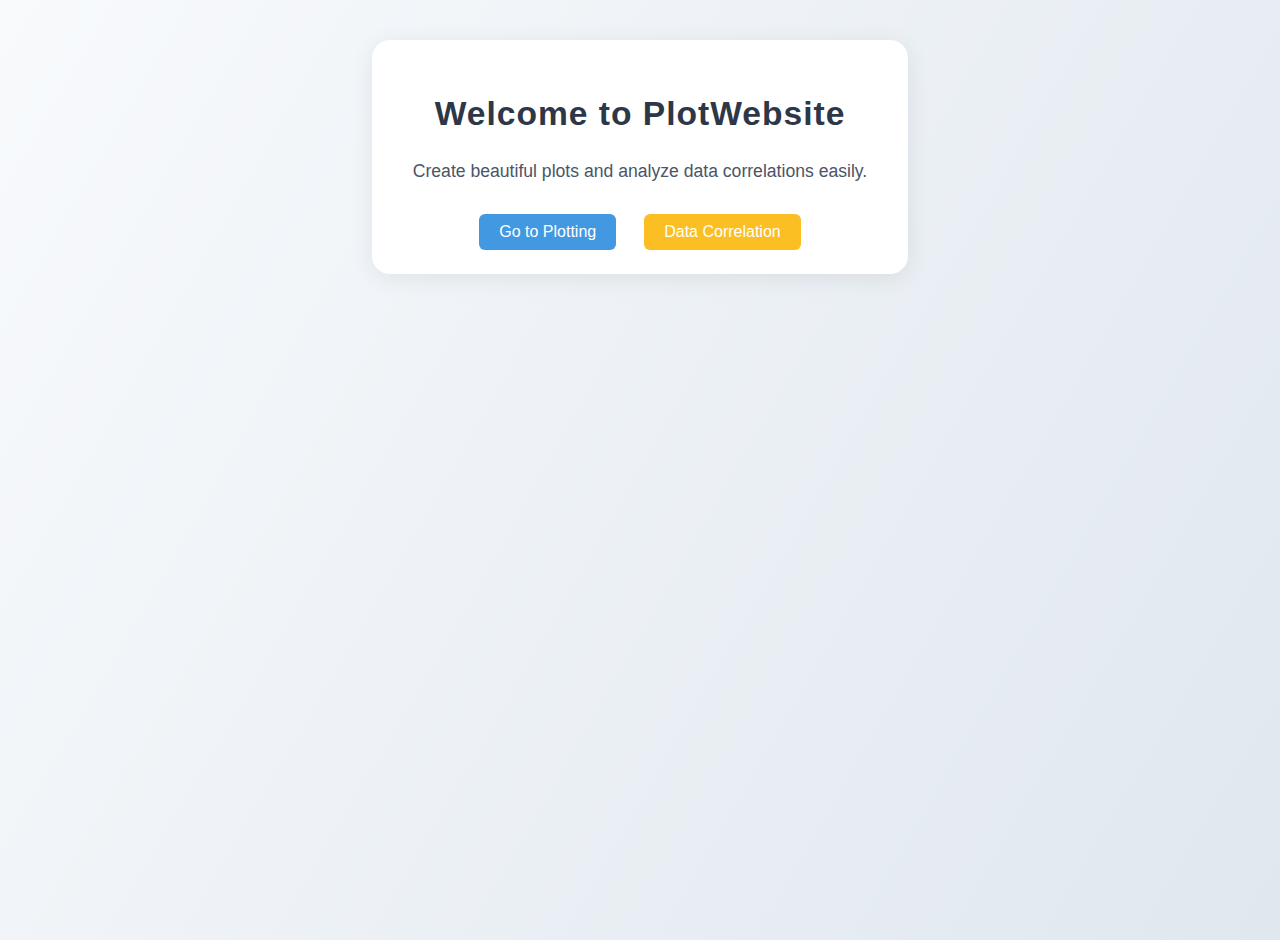
<file: templates/index.html>
<!DOCTYPE html>
<html>
<head>
    <title>Homepage</title>
    <link rel="stylesheet" href="/static/style.css">
</head>
<body>
    <div class="container">
        <h1 class="title">Welcome to PlotWebsite</h1>
        <p style="text-align:center; color:#4a5568; font-size:1.1rem; margin-bottom:32px;">
            Create beautiful plots and analyze data correlations easily.
        </p>
        <div class="form-actions" style="justify-content:center;">
            <form action="/plotting" method="get" style="display:inline;">
                <button type="submit" class="btn primary">Go to Plotting</button>
            </form>
            <form action="/data_correlation" method="get" style="display:inline; margin-left:16px;">
                <button type="submit" class="btn secondary">Data Correlation</button>
            </form>
        </div>
    </div>
</body>
</html>
</file>
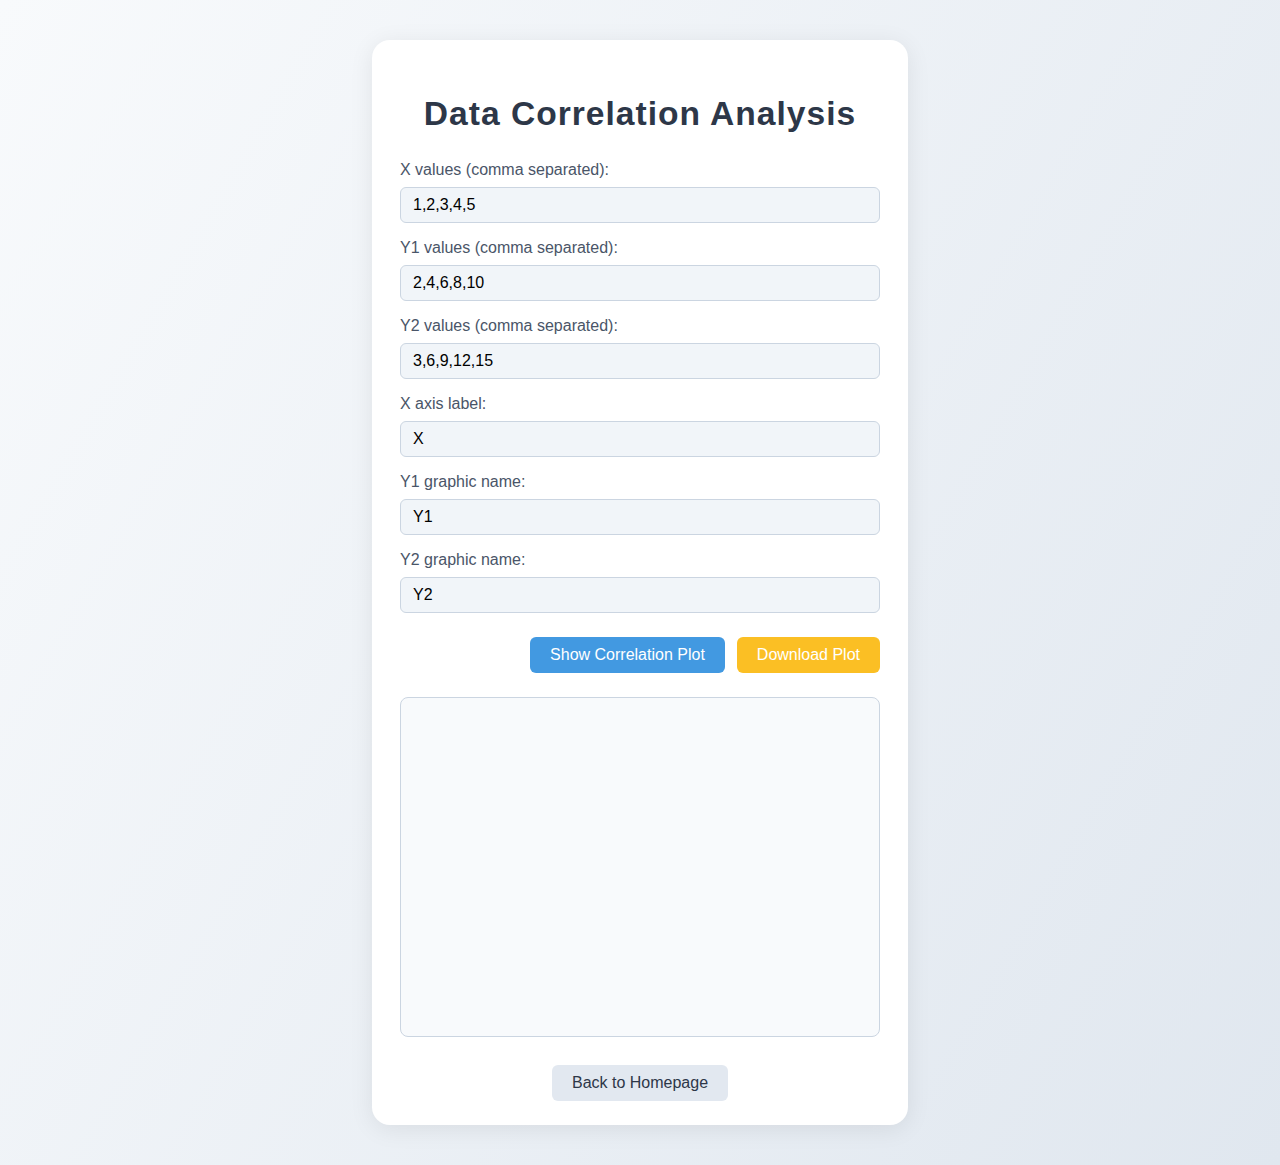
<file: templates/data_correlation.html>
<!DOCTYPE html>
<html>
<head>
    <title>Data Correlation</title>
    <link rel="stylesheet" href="/static/style.css">
</head>
<body>
    <div class="container">
        <h1 class="title">Data Correlation Analysis</h1>
        <form id="correlation-form" class="plot-form" target="correlation-frame">
            <div class="form-group">
                <label for="x">X values (comma separated):</label>
                <input type="text" id="x" name="x" value="1,2,3,4,5">
            </div>
            <div class="form-group">
                <label for="y_first">Y1 values (comma separated):</label>
                <input type="text" id="y_first" name="y_first" value="2,4,6,8,10">
            </div>
            <div class="form-group">
                <label for="y_second">Y2 values (comma separated):</label>
                <input type="text" id="y_second" name="y_second" value="3,6,9,12,15">
            </div>
            <div class="form-group">
                <label for="x_label">X axis label:</label>
                <input type="text" id="x_label" name="x_label" value="X">
            </div>
            <div class="form-group">
                <label for="y_first_label">Y1 graphic name:</label>
                <input type="text" id="y_first_label" name="y_first_label" value="Y1">
            </div>
            <div class="form-group">
                <label for="y_second_label">Y2 graphic name:</label>
                <input type="text" id="y_second_label" name="y_second_label" value="Y2">
            </div>
            <div class="form-actions">
                <button type="button" class="btn primary" id="show-corr-btn">Show Correlation Plot</button>
                <button type="button" id="download-corr-btn" class="btn secondary">Download Plot</button>
            </div>
        </form>
        <iframe name="correlation-frame" class="plot-frame"></iframe>
        <form action="/" method="get" class="back-form">
            <button type="submit" class="btn">Back to Homepage</button>
        </form>
    </div>
    <script>
        document.getElementById('show-corr-btn').onclick = function() {
            const x = encodeURIComponent(document.getElementById('x').value);
            const y_first = encodeURIComponent(document.getElementById('y_first').value);
            const y_second = encodeURIComponent(document.getElementById('y_second').value);
            const x_label = encodeURIComponent(document.getElementById('x_label').value);
            const y_first_label = encodeURIComponent(document.getElementById('y_first_label').value);
            const y_second_label = encodeURIComponent(document.getElementById('y_second_label').value);
            document.querySelector('iframe[name="correlation-frame"]').src =
                `/data_correlation?x=${x}&y_first=${y_first}&y_second=${y_second}&x_label=${x_label}&y_first_label=${y_first_label}&y_second_label=${y_second_label}`;
        };
        document.getElementById('download-corr-btn').onclick = function() {
            const x = encodeURIComponent(document.getElementById('x').value);
            const y_first = encodeURIComponent(document.getElementById('y_first').value);
            const y_second = encodeURIComponent(document.getElementById('y_second').value);
            const x_label = encodeURIComponent(document.getElementById('x_label').value);
            const y_first_label = encodeURIComponent(document.getElementById('y_first_label').value);
            const y_second_label = encodeURIComponent(document.getElementById('y_second_label').value);
            window.location.href =
                `/data_correlation?x=${x}&y_first=${y_first}&y_second=${y_second}&x_label=${x_label}&y_first_label=${y_first_label}&y_second_label=${y_second_label}&download=1`;
        };
    </script>
</body>
</html>
</file>
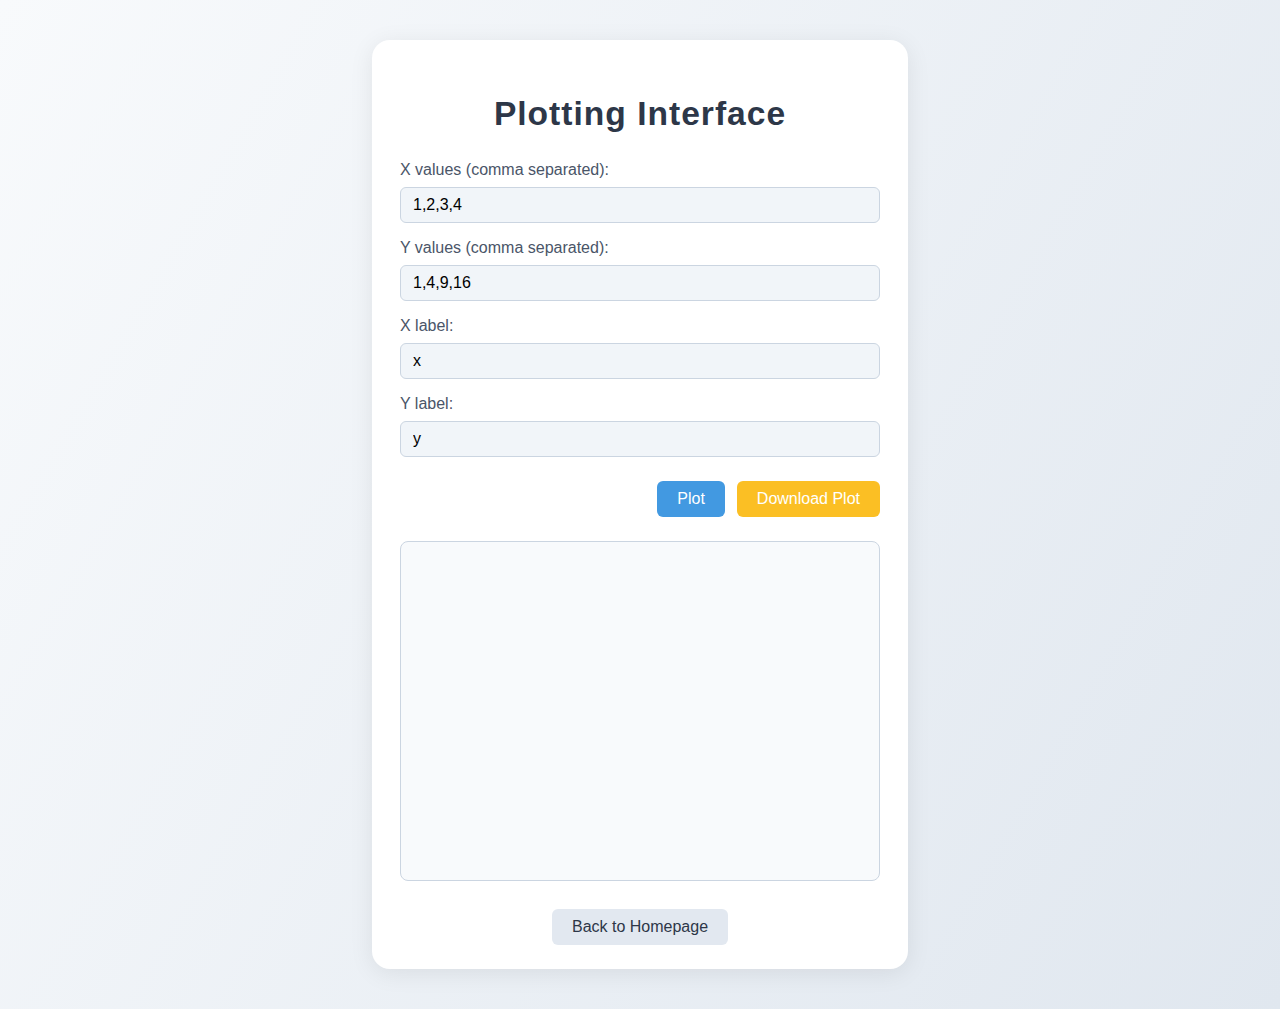
<file: templates/plotting.html>
<!DOCTYPE html>
<html>
<head>
    <title>Plotting</title>
    <link rel="stylesheet" href="/static/style.css">
</head>
<body>
    <div class="container">
        <h1 class="title">Plotting Interface</h1>
        <form id="plot-form" class="plot-form" action="/plotting" method="post" target="plot-frame">
            <div class="form-group">
                <label for="x">X values (comma separated):</label>
                <input type="text" id="x" name="x" value="1,2,3,4">
            </div>
            <div class="form-group">
                <label for="y">Y values (comma separated):</label>
                <input type="text" id="y" name="y" value="1,4,9,16">
            </div>
            <div class="form-group">
                <label for="x_label">X label:</label>
                <input type="text" id="x_label" name="x_label" value="x">
            </div>
            <div class="form-group">
                <label for="y_label">Y label:</label>
                <input type="text" id="y_label" name="y_label" value="y">
            </div>
            <div class="form-actions">
                <button type="submit" class="btn primary">Plot</button>
                <button type="button" id="download-btn" class="btn secondary">Download Plot</button>
            </div>
        </form>
        <iframe name="plot-frame" class="plot-frame"></iframe>
        <form action="/" method="get" class="back-form">
            <button type="submit" class="btn">Back to Homepage</button>
        </form>
    </div>
    <script>
        document.getElementById('download-btn').onclick = function() {
            const x = encodeURIComponent(document.getElementById('x').value);
            const y = encodeURIComponent(document.getElementById('y').value);
            const x_label = encodeURIComponent(document.getElementById('x_label').value);
            const y_label = encodeURIComponent(document.getElementById('y_label').value);
            window.location.href = `/plotting?x=${x}&y=${y}&x_label=${x_label}&y_label=${y_label}&download=1`;
        };
    </script>
</body>
</html>
</file>
<file: static/style.css>
body {
    background: linear-gradient(120deg, #f8fafc 0%, #e0e7ef 100%);
    font-family: 'Segoe UI', Arial, sans-serif;
    margin: 0;
    padding: 0;
    min-height: 100vh;
}

.container {
    max-width: 480px;
    margin: 40px auto;
    background: #fff;
    border-radius: 18px;
    box-shadow: 0 4px 24px rgba(0,0,0,0.08);
    padding: 32px 28px 24px 28px;
}

.title {
    text-align: center;
    color: #2d3748;
    margin-bottom: 28px;
    font-size: 2.1rem;
    font-weight: 600;
    letter-spacing: 1px;
}

.plot-form {
    display: flex;
    flex-direction: column;
    gap: 16px;
}

.form-group {
    display: flex;
    flex-direction: column;
    gap: 6px;
}

.form-group label {
    font-size: 1rem;
    color: #4a5568;
    margin-bottom: 2px;
}

.form-group input[type="text"] {
    padding: 8px 12px;
    border: 1px solid #cbd5e1;
    border-radius: 6px;
    font-size: 1rem;
    background: #f1f5f9;
    transition: border 0.2s;
}

.form-group input[type="text"]:focus {
    border: 1.5px solid #4299e1;
    outline: none;
    background: #fff;
}

.form-actions {
    display: flex;
    gap: 12px;
    margin-top: 8px;
    justify-content: flex-end;
}

.btn {
    padding: 9px 20px;
    border: none;
    border-radius: 6px;
    font-size: 1rem;
    cursor: pointer;
    background: #e2e8f0;
    color: #2d3748;
    transition: background 0.2s, color 0.2s;
}

.btn.primary {
    background: #4299e1;
    color: #fff;
}

.btn.primary:hover {
    background: #2563eb;
}

.btn.secondary {
    background: #fbbf24;
    color: #fff;
}

.btn.secondary:hover {
    background: #f59e42;
}

.btn:hover {
    background: #cbd5e1;
}

.plot-frame {
    width: 100%;
    height: 340px;
    border: 1.5px solid #cbd5e1;
    border-radius: 8px;
    margin-top: 24px;
    background: #f8fafc;
    box-sizing: border-box;
}

.back-form {
    margin-top: 24px;
    text-align: center;
}
</file>
